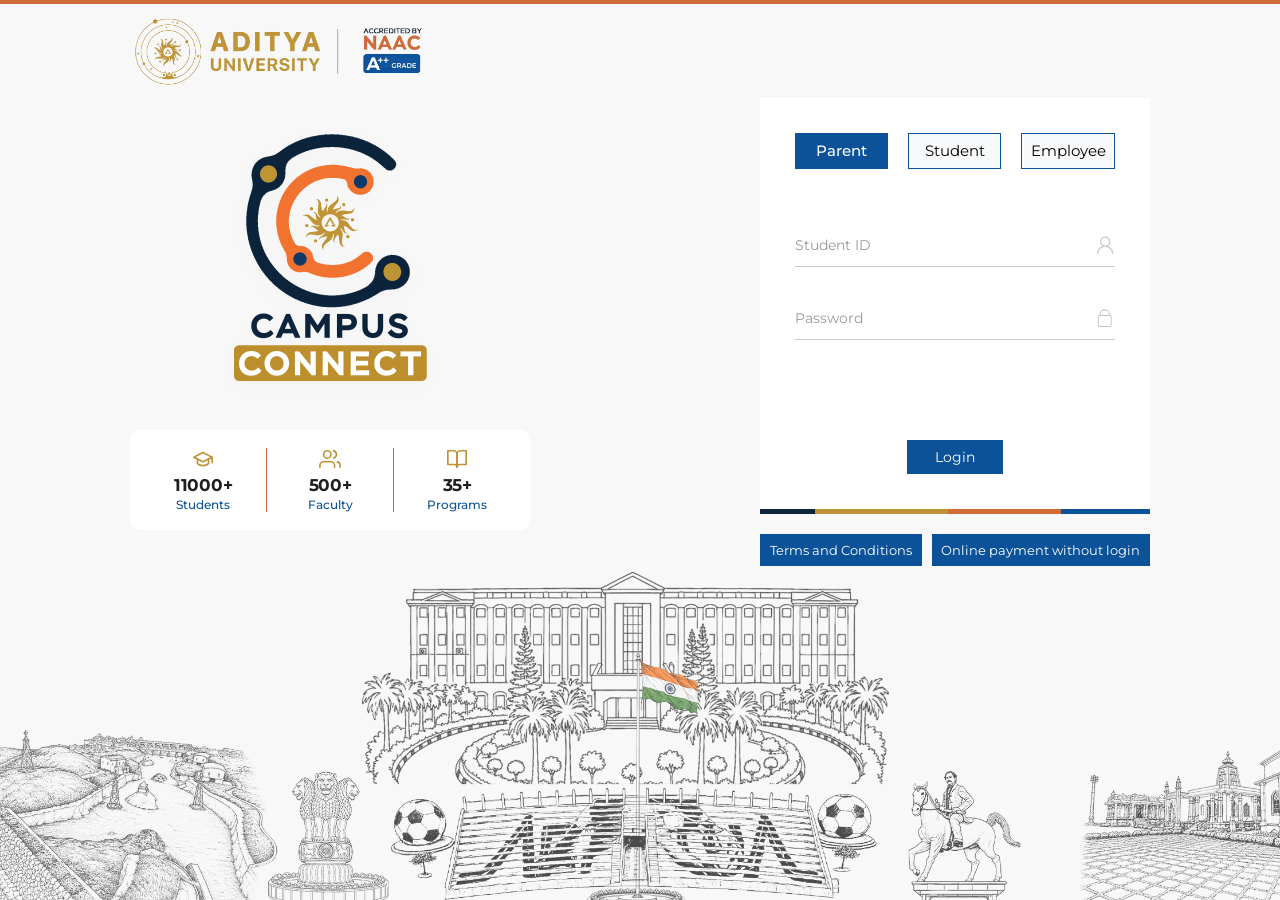
<file: index.html>
<!DOCTYPE html>
<html lang="en">

<head>
    <meta charset="UTF-8">
    <meta name="viewport" content="width=device-width, initial-scale=1.0, maximum-scale=1.0, user-scalable=no">
    <title>AUS | Campus Connect</title>
    <link rel="icon" type="image/png" href="assets/images/Circle_logo_gold.png">
    <!-- Local fonts loaded in main.css -->
    <link rel="stylesheet" href="assets/main.css">
</head>

<body>
    <!-- Top colored decorative bar -->
    <div class="top-accent-bar"></div>

    <!-- Header containing Aditya University NAAC logo -->
    <header class="site-header">
        <div class="header-container">
            <a href="https://www.adityauniversity.in/" class="logo-link">
                <img src="assets/images/New website Logo with acc.webp" alt="Aditya University Logo"
                    class="site-logo logo-desktop">
                <img src="assets/images/Aditya University Gold Logo.webp" alt="Aditya University Logo"
                    class="site-logo logo-mobile">
            </a>
        </div>
    </header>

    <!-- Main Container -->
    <main class="page-container">
        <div class="grid-content">
            <!-- Left Side: Campus Connect Branding -->
            <div class="branding-column">
                <div class="branding-wrapper">
                    <div class="cc-logo-container">
                        <img src="assets/images/cc.png" alt="Campus Connect Logo" class="cc-logo-bg">
                        <img src="assets/images/logo_sun.svg" alt="Rotating Sun" class="cc-logo-rotate">
                        <img src="assets/images/logo_a.svg" alt="Fixed Logo" class="cc-logo-fixed">
                    </div>
                    <!-- <div class="tagline-container" id="tagline-container">
                        <span class="tagline-line line-left"></span>
                        <span class="tagline-text">Gateway to Academic Excellence</span>
                        <span class="tagline-line line-right"></span>
                    </div> -->

                    <!-- Stats Card -->
                    <div class="stats-card">
                        <div class="stat-item">
                            <div class="stat-icon">
                                <svg class="stat-icon-svg" width="22" height="22" viewBox="0 0 24 24" fill="none"
                                    stroke="currentColor" stroke-width="1.8" stroke-linecap="round"
                                    stroke-linejoin="round">
                                    <path d="M22 10v6M2 10l10-5 10 5-10 5z" />
                                    <path d="M6 12v5c3 3 9 3 12 0v-5" />
                                </svg>
                            </div>
                            <div class="stat-value">11000+</div>
                            <div class="stat-label">Students</div>
                        </div>

                        <div class="stat-item">
                            <div class="stat-icon">
                                <svg class="stat-icon-svg" width="22" height="22" viewBox="0 0 24 24" fill="none"
                                    stroke="currentColor" stroke-width="1.8" stroke-linecap="round"
                                    stroke-linejoin="round">
                                    <path d="M17 21v-2a4 4 0 0 0-4-4H5a4 4 0 0 0-4 4v2" />
                                    <circle cx="9" cy="7" r="4" />
                                    <path d="M23 21v-2a4 4 0 0 0-3-3.87" />
                                    <path d="M16 3.13a4 4 0 0 1 0 7.75" />
                                </svg>
                            </div>
                            <div class="stat-value">500+</div>
                            <div class="stat-label">Faculty</div>
                        </div>

                        <div class="stat-item">
                            <div class="stat-icon">
                                <svg class="stat-icon-svg" width="22" height="22" viewBox="0 0 24 24" fill="none"
                                    stroke="currentColor" stroke-width="1.8" stroke-linecap="round"
                                    stroke-linejoin="round">
                                    <path d="M2 3h6a4 4 0 0 1 4 4v14a3 3 0 0 0-3-3H2z" />
                                    <path d="M22 3h-6a4 4 0 0 0-4 4v14a3 3 0 0 1 3-3h7z" />
                                </svg>
                            </div>
                            <div class="stat-value">35+</div>
                            <div class="stat-label">Programs</div>
                        </div>

                    </div>

                    <!-- Bottom Tagline under Stats Card -->
                    <!-- <div class="tagline-container bottom-tagline-container">
                        <span class="tagline-line line-left"></span>
                        <span class="tagline-text">Empowering Students • Faculty • Administration</span>
                        <span class="tagline-line line-right"></span>
                    </div> -->
                </div>
            </div>

            <!-- Right Side: Login Panel -->
            <div class="login-column">
                <div class="login-card">
                    <!-- Tab selectors -->
                    <div class="tabs-container">
                        <button class="tab-btn active" data-tab="parent">Parent</button>
                        <button class="tab-btn" data-tab="student">Student</button>
                        <button class="tab-btn" data-tab="employee">Employee</button>
                    </div>

                    <!-- Login Form -->
                    <form class="login-form" id="loginForm" autocomplete="off" novalidate>
                        <!-- Username Field -->
                        <div class="form-group" id="usernameGroup">
                            <input type="text" id="username" class="form-input" placeholder=" " maxlength="15" required>
                            <label for="username" id="usernameLabel" class="form-label">Student ID</label>
                            <span class="field-icon icon-right">
                                <img src="assets/images/person.svg" alt="User icon" class="input-svg-icon icon-orange">
                            </span>
                            <div class="error-text" id="usernameError"></div>
                        </div>

                        <!-- Password Field -->
                        <div class="form-group" id="passwordGroup">
                            <input type="password" id="password" class="form-input" placeholder=" " required>
                            <label for="password" class="form-label">Password</label>
                            <span class="field-icon icon-right" id="passwordToggle">
                                <img src="assets/images/lock.svg" alt="Lock icon" class="input-svg-icon icon-green"
                                    id="lockIcon">
                            </span>
                            <div class="error-text" id="passwordError"></div>
                        </div>

                        <!-- Submit Button -->
                        <div class="form-action">
                            <button type="submit" class="submit-btn">Login</button>
                        </div>
                    </form>

                    <!-- Bottom Accent Bar inside the card -->
                    <div class="card-bottom-bar"></div>
                </div>
                <div class="footer-right">
                    <a href="https://info.aec.edu.in/aus/terms.html" class="footer-link">Terms and Conditions</a>
                    <a href="https://info.aec.edu.in/aus/olpayment.aspx" class="footer-link">Online payment without
                        login</a>
                </div>
            </div>
        </div>
    </main>

    <!-- JavaScript to handle active tab states and dynamic labeling -->
    <script>
        document.addEventListener('DOMContentLoaded', () => {
            const tabs = document.querySelectorAll('.tab-btn');
            const usernameLabel = document.getElementById('usernameLabel');
            const usernameInput = document.getElementById('username');
            const passwordInput = document.getElementById('password');
            const lockIcon = document.getElementById('lockIcon');

            const usernameGroup = document.getElementById('usernameGroup');
            const passwordGroup = document.getElementById('passwordGroup');
            const usernameError = document.getElementById('usernameError');
            const passwordError = document.getElementById('passwordError');
            const loginForm = document.getElementById('loginForm');

            // Define label and maxlength configuration for each tab
            const tabConfigurations = {
                parent: {
                    label: 'Student ID',
                    maxlength: 15
                },
                student: {
                    label: 'Student ID',
                    maxlength: 15
                },
                employee: {
                    label: 'Emp ID',
                    maxlength: 10
                }
            };

            let currentTab = 'parent';

            tabs.forEach(tab => {
                tab.addEventListener('click', (e) => {
                    e.preventDefault();

                    // Toggle active state
                    tabs.forEach(t => t.classList.remove('active'));
                    tab.classList.add('active');

                    // Update label and maxlength based on configuration
                    const tabKey = tab.getAttribute('data-tab');
                    currentTab = tabKey;
                    const config = tabConfigurations[tabKey];
                    if (config) {
                        usernameLabel.textContent = config.label;
                        usernameInput.setAttribute('maxlength', config.maxlength);
                    }

                    // Clear fields and error states, and focus username
                    usernameInput.value = '';
                    passwordInput.value = '';
                    passwordInput.type = 'password';
                    usernameGroup.classList.remove('has-error');
                    passwordGroup.classList.remove('has-error');
                    usernameError.textContent = '';
                    passwordError.textContent = '';
                    usernameInput.focus();
                    lockIcon.src = 'assets/images/lock.svg';
                });
            });

            // Toggle password visibility on lock icon click
            const passwordToggle = document.getElementById('passwordToggle');
            passwordToggle.addEventListener('click', () => {
                if (passwordInput.type === 'password') {
                    passwordInput.type = 'text';
                    lockIcon.src = 'assets/images/inlock.svg';
                } else {
                    passwordInput.type = 'password';
                    lockIcon.src = 'assets/images/lock.svg';
                }
            });

            // Restrict input types based on active tab
            usernameInput.addEventListener('keydown', (e) => {
                const allowedKeys = ['Backspace', 'Delete', 'ArrowLeft', 'ArrowRight', 'Tab', 'Enter'];
                if (allowedKeys.includes(e.key) || e.ctrlKey || e.metaKey) return;

                if (currentTab === 'employee') {
                    // Only digits allowed for Employee
                    if (!/^\d$/.test(e.key)) {
                        e.preventDefault();
                    }
                } else {
                    // Alphanumeric allowed for Parent and Student
                    if (!/^[a-zA-Z0-9]$/.test(e.key)) {
                        e.preventDefault();
                    }
                }
            });

            usernameInput.addEventListener('input', () => {
                if (currentTab === 'employee') {
                    // Strip non-digits and cap at 10 numbers
                    usernameInput.value = usernameInput.value.replace(/\D/g, '').slice(0, 10);
                } else {
                    // Strip non-alphanumeric and cap at 15 chars
                    usernameInput.value = usernameInput.value.replace(/[^a-zA-Z0-9]/g, '').slice(0, 15);
                }
                usernameGroup.classList.remove('has-error');
                usernameError.textContent = '';
            });
            // Restrict password input to alphabets, numbers, and allowed symbols: !@#$%^&*()_-+=?.,
            passwordInput.addEventListener('keydown', (e) => {
                const allowedKeys = ['Backspace', 'Delete', 'ArrowLeft', 'ArrowRight', 'Tab', 'Enter'];
                if (allowedKeys.includes(e.key) || e.ctrlKey || e.metaKey) return;

                const allowedSymbolRegex = /^[a-zA-Z0-9!@#$%^&*()_\-+=\?.,]$/;
                if (!allowedSymbolRegex.test(e.key)) {
                    e.preventDefault();
                }
            });

            passwordInput.addEventListener('input', () => {
                passwordInput.value = passwordInput.value.replace(/[^a-zA-Z0-9!@#$%^&*()_\-+=\?.,]/g, '');
                passwordGroup.classList.remove('has-error');
                passwordError.textContent = '';
            });

            // Handle custom form validation on submit (Button click or Enter key)
            loginForm.addEventListener('submit', (e) => {
                e.preventDefault();
                let isValid = true;
                const usernameVal = usernameInput.value.trim();
                const passwordVal = passwordInput.value;
                const currentLabel = usernameLabel.textContent;

                // Validate Username
                if (!usernameVal) {
                    usernameError.textContent = `${currentLabel} required`;
                    usernameGroup.classList.add('has-error');
                    isValid = false;
                } else if (currentTab === 'employee') {
                    // Employee validation: Numbers only
                    if (!/^\d+$/.test(usernameVal)) {
                        usernameError.textContent = `${currentLabel} must contain numbers only`;
                        usernameGroup.classList.add('has-error');
                        isValid = false;
                    }
                } else {
                    // Parent & Student validation: Alphanumeric (letters and numbers only)
                    if (!/^[a-zA-Z0-9]+$/.test(usernameVal)) {
                        usernameError.textContent = `${currentLabel} must be alphanumeric`;
                        usernameGroup.classList.add('has-error');
                        isValid = false;
                    }
                }

                // Validate Password
                if (!passwordVal) {
                    passwordError.textContent = 'Password required';
                    passwordGroup.classList.add('has-error');
                    isValid = false;
                } else if (!/^[a-zA-Z0-9!@#$%^&*()_\-+=\?.,]+$/.test(passwordVal)) {
                    passwordError.textContent = 'Invalid password format';
                    passwordGroup.classList.add('has-error');
                    isValid = false;
                }

                if (!isValid) {
                    // Focus first field with an error
                    if (usernameGroup.classList.contains('has-error')) {
                        usernameInput.focus();
                    } else if (passwordGroup.classList.contains('has-error')) {
                        passwordInput.focus();
                    }
                } else {
                    // Successful login action
                }
            });

            // Hide header on scroll down, show on scroll up
            let lastScrollY = window.scrollY;
            const siteHeader = document.querySelector('.site-header');

            window.addEventListener('scroll', () => {
                const currentScrollY = window.scrollY;
                if (currentScrollY > 50 && currentScrollY > lastScrollY) {
                    siteHeader.classList.add('header-hidden');
                } else {
                    siteHeader.classList.remove('header-hidden');
                }
                lastScrollY = currentScrollY;
            }, { passive: true });
        });
    </script>
</body>

</html>
</file>
<file: assets/main.css>
@import url('https://fonts.googleapis.com/css2?family=Montserrat:wght@100..900&display=swap');

/* Define Design Variables */
:root {
    --font-main: 'Montserrat', sans-serif;
    --primary-blue: #0B5299;
    --primary-hover: #0B233B;
    --accent-orange: #CF6C38;
    --accent-gold: #BE9337;
    --bg-light: #f8f8f8;
    --text-dark: #000000;
    --text-muted: #666666;
    --border-gray: #a0a0a0;
    --input-focus: var(--primary-blue);
    --card-shadow: 0 10px 30px rgba(0, 0, 0, 0.04), 0 2px 10px rgba(0, 0, 0, 0.02);
}

/* Base Styles */
* {
    box-sizing: border-box;
    margin: 0;
    padding: 0;
}

body {
    font-family: var(--font-main);
    background-color: var(--bg-light);
    color: var(--text-dark);
    min-height: 100vh;
    display: flex;
    flex-direction: column;
    position: relative;
    overflow-x: hidden;
}

body::before {
    content: '';
    position: fixed;
    top: 75px;
    bottom: 0;
    left: 0;
    right: 0;
    width: 100%;
    height: calc(100vh - 75px);
    background-image: url('images/new_CC.webp');
    background-size: cover;
    background-position: center bottom;
    background-repeat: no-repeat;
    opacity: 0.7;
    z-index: 0;
    pointer-events: none;
}

/*
body::after {
    content: '';
    position: fixed;
    bottom: 0;
    left: 0;
    right: 0;
    height: 180px;
    background: linear-gradient(to top, #ffffff 0%, rgba(255, 255, 255, 0.85) 40%, rgba(255, 255, 255, 0) 100%);
    z-index: 1;
    pointer-events: none;
}
*/

/* Wide Screen Left & Right Edge Fading Disabled
@media (min-width: 1200px) {
    body::before {
        background-image:
            linear-gradient(to right, #ffffff 0%, rgba(255, 255, 255, 0) 12%, rgba(255, 255, 255, 0) 88%, #ffffff 100%),
            url('images/new_CC.png');
        background-size: 100% 100%, contain;
        background-position: center center, center top;
        background-repeat: no-repeat, no-repeat;
    }
}

@media (min-width: 1600px) {
    body::before {
        background-image:
            linear-gradient(to right, #ffffff 0%, rgba(255, 255, 255, 0) 18%, rgba(255, 255, 255, 0) 82%, #ffffff 100%),
            url('images/new_CC.png');
        background-size: 100% 100%, contain;
        background-position: center center, center top;
        background-repeat: no-repeat, no-repeat;
    }
}

@media (min-width: 2100px) {
    body::before {
        background-image:
            linear-gradient(to right, #ffffff 0%, rgba(255, 255, 255, 0) 25%, rgba(255, 255, 255, 0) 75%, #ffffff 100%),
            url('images/new_CC.png');
        background-size: 100% 100%, contain;
        background-position: center center, center top;
        background-repeat: no-repeat, no-repeat;
    }
}
*/

/* Top Accent Bar */
.top-accent-bar {
    height: 4px;
    background-color: var(--accent-orange);
    width: 100%;
}

/* Header */
.site-header {
    position: sticky;
    top: 0;
    background-color: var(--bg-light);
    box-shadow: none;
    width: 100%;
    z-index: 100;
    transition: transform 0.3s ease;
}

.site-header.header-hidden {
    transform: translateY(-100%);
}

.header-container {
    max-width: min(1755px, 82vw);
    margin: 0 auto;
    padding: 10px 15px;
    display: flex;
    align-items: center;
    width: 100%;
}

.logo-link {
    display: inline-flex;
    align-items: center;
    text-decoration: none;
}

.site-logo {
    width: 300px;
    height: auto;
    object-fit: contain;
}

.logo-desktop {
    display: block;
}

.logo-mobile {
    display: none;
}

/* Main Container Layout */
.page-container {
    flex: 1;
    display: flex;
    align-items: flex-start;
    justify-content: center;
    max-width: min(1755px, 82vw);
    width: 100%;
    margin: 0 auto;
    padding: 0 15px 20px 15px;
    z-index: 5;
}

.grid-content {
    display: grid;
    grid-template-columns: 1.1fr 0.9fr;
    gap: 80px;
    width: 100%;
    align-items: flex-start;
}

/* Branding Column (Left Side) */
.branding-column {
    display: flex;
    flex-direction: column;
    justify-content: center;
    align-items: flex-start;
    height: 100%;
}

.branding-wrapper {
    display: flex;
    flex-direction: column;
    justify-content: center;
    align-items: center;
    flex-grow: 1;
    margin-left: 0;
    width: 100%;
    max-width: 400px;
}

.cc-logo-container {
    position: relative;
    max-width: 200px;
    width: 100%;
    aspect-ratio: 4 / 5;
    filter: drop-shadow(0 4px 10px rgba(0, 0, 0, 0.02));
    margin-bottom: 14px;
    margin-left: auto;
    margin-right: auto;
}

.cc-logo-bg {
    width: 100%;
    height: 100%;
    object-fit: contain;
    display: block;
}

.cc-logo-rotate {
    position: absolute;
    top: 35.5%;
    left: 50%;
    width: 35%;
    height: 35%;
    transform: translate(-50%, -50%);
    transform-origin: center center;
    animation: rotate-logo 12s linear infinite;
}

.cc-logo-fixed {
    position: absolute;
    top: 35.5%;
    left: 50%;
    width: 35%;
    height: 35%;
    transform: translate(-50%, -50%);
    transform-origin: center center;
}

@keyframes rotate-logo {
    0% {
        transform: translate(-50%, -50%) rotate(0deg);
    }

    100% {
        transform: translate(-50%, -50%) rotate(360deg);
    }
}


/* Tagline Container under CC Logo */
.tagline-container {
    display: flex;
    align-items: center;
    justify-content: center;
    gap: 14px;
    width: 100%;
    max-width: 540px;
}

.tagline-line {
    height: 1px;
    flex: 1;
    border-radius: 1px;
}

.tagline-line.line-left {
    background: linear-gradient(to right, transparent 0%, var(--accent-orange, #CF6C38) 35%, var(--accent-gold, #BE9337) 100%);
}

.tagline-line.line-right {
    background: linear-gradient(to right, var(--accent-gold, #BE9337) 0%, var(--accent-orange, #CF6C38) 65%, transparent 100%);
}

.tagline-text {
    font-family: var(--font-main);
    font-size: 0.85rem;
    font-weight: 500;
    color: #2b2b2b;
    letter-spacing: 1.8px;
    white-space: nowrap;
    /* text-transform: uppercase; */
}

.bottom-tagline-container {
    margin-top: 24px;
}

/* Stats Card Banner under Branding */
.stats-card {
    display: flex;
    align-items: center;
    justify-content: space-around;
    width: 100%;
    max-width: 400px;
    background: #ffffff;
    padding: 18px 10px;
    margin-top: 32px;
    border-radius: 10px;
}

.stat-item {
    flex: 1;
    display: flex;
    flex-direction: column;
    align-items: center;
    text-align: center;
    padding: 0 6px;
    border-right: 0.8px solid var(--accent-orange, #CF6C38);
}

.stat-item:last-child {
    border-right: none;
}

.stat-icon {
    display: flex;
    align-items: center;
    justify-content: center;
    margin-bottom: 6px;
}

.stat-icon-svg {
    width: 22px;
    height: 22px;
    min-width: 22px;
    max-width: 22px;
    min-height: 22px;
    max-height: 22px;
    flex-shrink: 0;
    fill: none;
    stroke: var(--accent-gold, #BE9337);
    color: var(--accent-gold, #BE9337);
    transition: transform 0.3s ease;
}

.stat-item:hover .stat-icon-svg {
    transform: translateY(-2px);
}

.stat-value {
    font-family: var(--font-main);
    font-size: 1.05rem;
    font-weight: 700;
    color: #1f1f1f;
    line-height: 1.15;
    letter-spacing: -0.2px;
}

.stat-label {
    font-family: var(--font-main);
    font-size: 0.73rem;
    font-weight: 500;
    color: var(--primary-blue, #0B5299);
    margin-top: 3px;
}

/* Login Column (Right Side) */
.login-column {
    display: flex;
    flex-direction: column;
    align-items: flex-end;
    justify-content: flex-start;
    gap: 20px;
}

/* Login Card */
.login-card {
    background-color: #ffffff;
    width: 100%;
    max-width: 390px;
    border-radius: 0px;
    box-shadow: none;
    position: relative;
    padding-bottom: 5px;
    /* for the accent bar */
    border: none;
    transition: transform 0.3s ease;
}

/* Tab Navigation */
/* OLD TAB NAVIGATION STYLE (Commented out as requested):
.tabs-container {
    display: flex;
    margin: 35px 35px 45px 35px;
    border: 1px solid #000000;
    border-radius: 0px;
    padding: 5px;
    background-color: #ffffff;
    align-items: center;
}

.tab-btn {
    flex: 1;
    border: none;
    background: transparent;
    padding: 7px 5px;
    font-family: var(--font-main);
    font-size: 15px;
    font-weight: 400 !important;
    color: var(--text-dark);
    cursor: pointer;
    text-align: center;
    position: relative;
    overflow: hidden;
    z-index: 1;
    transition: color 0.4s ease;
    border-radius: 0px;
}

.tab-btn::after {
    content: '';
    position: absolute;
    width: 100%;
    height: 100%;
    inset: 0;
    z-index: -1;
    background-color: var(--primary-blue);
    transform: translateX(-102%);
    transition: transform 0.4s cubic-bezier(0.56, 0, 0, 0.99);
}

.tab-btn:not(:last-child) {
    border-right: none;
}

.tab-btn.active {
    color: #ffffff;
    font-weight: 500 !important;
}

.tab-btn.active::after {
    transform: translateX(0);
}

.tab-btn:hover:not(.active) {
    background-color: rgba(0, 0, 0, 0.02);
}
*/

/* NEW TAB NAVIGATION STYLE (Matching Image 1) */
.tabs-container {
    display: flex;
    margin: 35px 35px 45px 35px;
    gap: 20px;
    background-color: transparent;
    align-items: stretch;
}

.tab-btn {
    flex: 1 1 0px;
    height: 36px;
    display: flex;
    align-items: center;
    justify-content: center;
    border: 1px solid var(--primary-blue);
    background-color: #f8f9fa;
    padding: 0 5px;
    font-family: var(--font-main);
    font-size: 14.5px;
    color: var(--text-dark);
    cursor: pointer;
    text-align: center;
    border-radius: 0px;
    box-sizing: border-box;
    position: relative;
    overflow: hidden;
    z-index: 1;
    transition: color 0.4s ease;
}

.tab-btn::after {
    content: '';
    position: absolute;
    top: 0;
    left: 0;
    width: 100%;
    height: 100%;
    background-color: var(--primary-blue);
    z-index: -1;
    transform: translateX(-101%);
    transition: transform 0.4s cubic-bezier(0.56, 0, 0, 0.99);
}

.tab-btn.active {
    background-color: var(--primary-blue);
    color: #ffffff;
    font-weight: 500;
    border: 1px solid var(--primary-blue);
}

.tab-btn:hover:not(.active) {
    color: #ffffff;
}

.tab-btn:hover:not(.active)::after {
    transform: translateX(0);
}

/* Form Styles */
.login-form {
    padding: 10px 35px 35px 35px;
}

.form-group {
    position: relative;
    margin-bottom: 30px;
    border-bottom: 1px solid #c8c8c8;
    display: flex;
    align-items: center;
    transition: border-color 0.3s ease;
}

.form-group:focus-within {
    border-bottom: 1px solid var(--accent-orange);
}

/* Input Fields */
.form-input {
    width: 100%;
    border: none;
    outline: none;
    background: transparent;
    padding: 12px 0px;
    font-family: var(--font-main);
    font-size: 14px;
    color: var(--text-dark);
}

/* Padding adjustments for input icons */
.form-group:has(.icon-left) .form-input {
    padding-left: 35px;
}

.form-group:has(.icon-right) .form-input {
    padding-right: 35px;
}

/* Floating Labels */
.form-label {
    position: absolute;
    left: 0;
    top: 12px;
    font-size: 14px;
    color: #999999;
    pointer-events: none;
    transition: all 0.2s ease;
}

.form-group:has(.icon-left) .form-label {
    left: 35px;
}

/* Float logic */
.form-input:focus~.form-label,
.form-input:not(:placeholder-shown)~.form-label {
    top: -12px;
    font-size: 11px;
    color: var(--accent-orange);
}

/* Icons */
.field-icon {
    position: absolute;
    display: flex;
    align-items: center;
    justify-content: center;
}

.icon-left {
    left: 0;
}

.icon-right {
    right: 0;
    cursor: pointer;
}

.input-svg-icon {
    width: 20px;
    height: 20px;
    object-fit: contain;
    filter: grayscale(100%);
    opacity: 0.4;
    transition: filter 0.3s ease, opacity 0.3s ease;
}

/* Show native icon color only when focused/active */
.form-group:focus-within .input-svg-icon {
    filter: none;
    opacity: 1;
}

/* Form Action Button */
.form-action {
    display: flex;
    justify-content: center;
    margin-top: 100px;
}

.submit-btn {
    position: relative;
    display: inline-block;
    background-color: var(--primary-blue);
    color: #ffffff;
    border: none;
    padding: 8px 28px;
    font-family: var(--font-main);
    font-size: 14px;
    font-weight: 400;
    cursor: pointer;
    overflow: hidden;
    z-index: 1;
}

.submit-btn::after {
    content: '';
    position: absolute;
    width: 100%;
    height: 100%;
    inset: 0;
    z-index: -1;
    background-color: #000000;
    opacity: 0.3;
    transform: translateX(-102%);
    transition-property: transform;
    transition-timing-function: cubic-bezier(0.56, 0, 0, 0.99);
    transition-duration: 0.6s;
}

.submit-btn:hover::after {
    transform: translateX(0);
    transition-duration: 1s;
}

/* Bottom Card Accent Bar */
.card-bottom-bar {
    position: absolute;
    bottom: 0;
    left: 0;
    width: 100%;
    height: 5px;
    background: linear-gradient(to left, #0B5299 0% 22.8%, #CF6C38 22.8% 51.9%, #BE9337 51.9% 85.9%, #0B233B 85.9% 100%);
}

/* Footer Links */
.footer-right {
    margin-top: 0;
    width: 100%;
    max-width: 390px;
    display: flex;
    justify-content: space-between;
    align-items: center;
    gap: 10px;
}

.footer-link {
    position: relative;
    display: inline-flex;
    align-items: center;
    justify-content: center;
    text-align: center;
    background-color: var(--primary-blue);
    color: #ffffff;
    border: none;
    padding: 8px 12px;
    font-family: var(--font-main);
    font-size: 13px;
    font-weight: 400;
    text-decoration: none;
    cursor: pointer;
    overflow: hidden;
    z-index: 1;
    white-space: nowrap;
    transition: color 0.3s ease;
}

.footer-link::after {
    content: '';
    position: absolute;
    width: 100%;
    height: 100%;
    inset: 0;
    z-index: -1;
    background-color: #000000;
    opacity: 0.3;
    transform: translateX(-102%);
    transition-property: transform;
    transition-timing-function: cubic-bezier(0.56, 0, 0, 0.99);
    transition-duration: 0.6s;
}

.footer-link:hover {
    color: #ffffff;
    text-decoration: none;
}

.footer-link:hover::after {
    transform: translateX(0);
    transition-duration: 1s;
}

/* Responsive Rules - Bootstrap Breakpoints (xs, sm, md: < 992px) */
@media (max-width: 991.98px) {
    body::before {
        top: 60px;
        bottom: 0;
        height: calc(100vh - 60px);
        background-image: url('images/new_CC.png');
        background-size: contain;
        background-position: center bottom;
        background-repeat: no-repeat;
    }

    /*
    body::after {
        height: 130px;
        background: linear-gradient(to top, #ffffff 0%, rgba(255, 255, 255, 0.85) 50%, rgba(255, 255, 255, 0) 100%);
    }
    */

    .top-accent-bar {
        display: none;
    }

    .site-header {
        position: sticky;
        top: 0;
    }

    .header-container {
        padding: 12px 15px;
        justify-content: center;
    }

    .logo-desktop {
        display: none;
    }

    .logo-mobile {
        display: block;
        width: clamp(140px, 45vw, 190px);
        height: auto;
        margin: 0 auto;
    }

    .page-container {
        max-width: 100%;
        width: 100%;
        padding: 15px;
        align-items: flex-start;
    }

    .grid-content {
        display: flex;
        flex-direction: column;
        align-items: center;
        gap: 15px;
        width: 100%;
    }

    .branding-column,
    .branding-wrapper,
    .login-column {
        display: contents;
    }

    .cc-logo-container {
        order: 1;
        width: clamp(70px, 35vw, 100px);
        aspect-ratio: 4 / 5;
        margin-bottom: 6px;
        margin-left: 0;
        margin: 0 auto 6px auto;
    }

    #tagline-container {
        order: 2;
        width: 100%;
        max-width: 100%;
        gap: 8px;
        margin: 0 auto;
    }

    .tagline-container {
        width: 100%;
        max-width: 100%;
        gap: 8px;
        margin: 0 auto;
        padding: 0 4px;
    }

    .tagline-line {
        min-width: 20px;
        flex: 1;
    }

    .tagline-text {
        font-size: clamp(0.52rem, 2.5vw, 0.65rem);
        letter-spacing: 0.8px;
    }

    .login-card {
        order: 3;
        width: 100%;
        max-width: 390px;
        margin: 0 auto;
    }

    .stats-card {
        order: 4;
        display: flex !important;
        flex-direction: row !important;
        align-items: center !important;
        justify-content: space-around !important;
        margin: 16px auto 0 auto;
        padding: 12px 6px;
        border-radius: 6px;
        background: #ffffff;
        box-shadow: 0 4px 15px rgba(0, 0, 0, 0.04);
        border: 1px solid rgba(0, 0, 0, 0.05);
        max-width: 390px;
        width: 100%;
    }

    .bottom-tagline-container {
        order: 5;
        margin-top: 10px;
        margin-bottom: 5px;
    }

    .bottom-tagline-container .tagline-text {
        font-size: clamp(0.46rem, 2.2vw, 0.6rem);
        letter-spacing: 0.5px;
    }

    .stat-item {
        display: flex !important;
        flex-direction: column !important;
        align-items: center !important;
        flex: 1 !important;
        padding: 0 4px;
    }

    .stat-icon-svg {
        width: 18px !important;
        height: 18px !important;
        min-width: 18px !important;
        max-width: 18px !important;
        min-height: 18px !important;
        max-height: 18px !important;
        flex-shrink: 0 !important;
        margin-bottom: 4px;
    }

    .stat-value {
        font-size: 0.85rem;
    }

    .stat-label {
        font-size: 0.62rem;
        margin-top: 2px;
    }

    .tabs-container {
        margin: 10px 20px 15px 20px;
        /* padding: 5px; */
        gap: 12px;
    }

    .login-form {
        padding: 10px 25px 30px 25px;
    }

    .footer-right {
        order: 6;
        display: flex;
        flex-direction: column;
        justify-content: center;
        align-items: center;
        gap: 10px;
        width: 100%;
        max-width: 100%;
        margin: 15px auto 12px auto;
    }

    .footer-link {
        width: clamp(240px, 82vw, 320px);
        justify-content: center;
    }
}

/* Extra Small Devices (xs: < 576px) */
@media (max-width: 575.98px) {
    body::after {
        height: 110px;
        background: linear-gradient(to top, #ffffff 0%, rgba(255, 255, 255, 0.9) 45%, rgba(255, 255, 255, 0) 100%);
    }

    .page-container {
        padding: 10px;
    }

    .tabs-container {
        margin: 10px 10px 15px 10px;
    }

    .login-form {
        padding: 10px 15px 25px 15px;
    }
}

/* Custom Validation Error Styles */
.error-text {
    position: absolute;
    bottom: -18px;
    left: 0;
    font-family: var(--font-main);
    font-size: 11px;
    color: #ff3333;
    display: none;
}

.form-group.has-error {
    border-bottom: 1px solid #ff3333 !important;
}

.form-group.has-error .form-label {
    color: #ff3333 !important;
}

.form-group.has-error .error-text {
    display: block;
}
</file>
